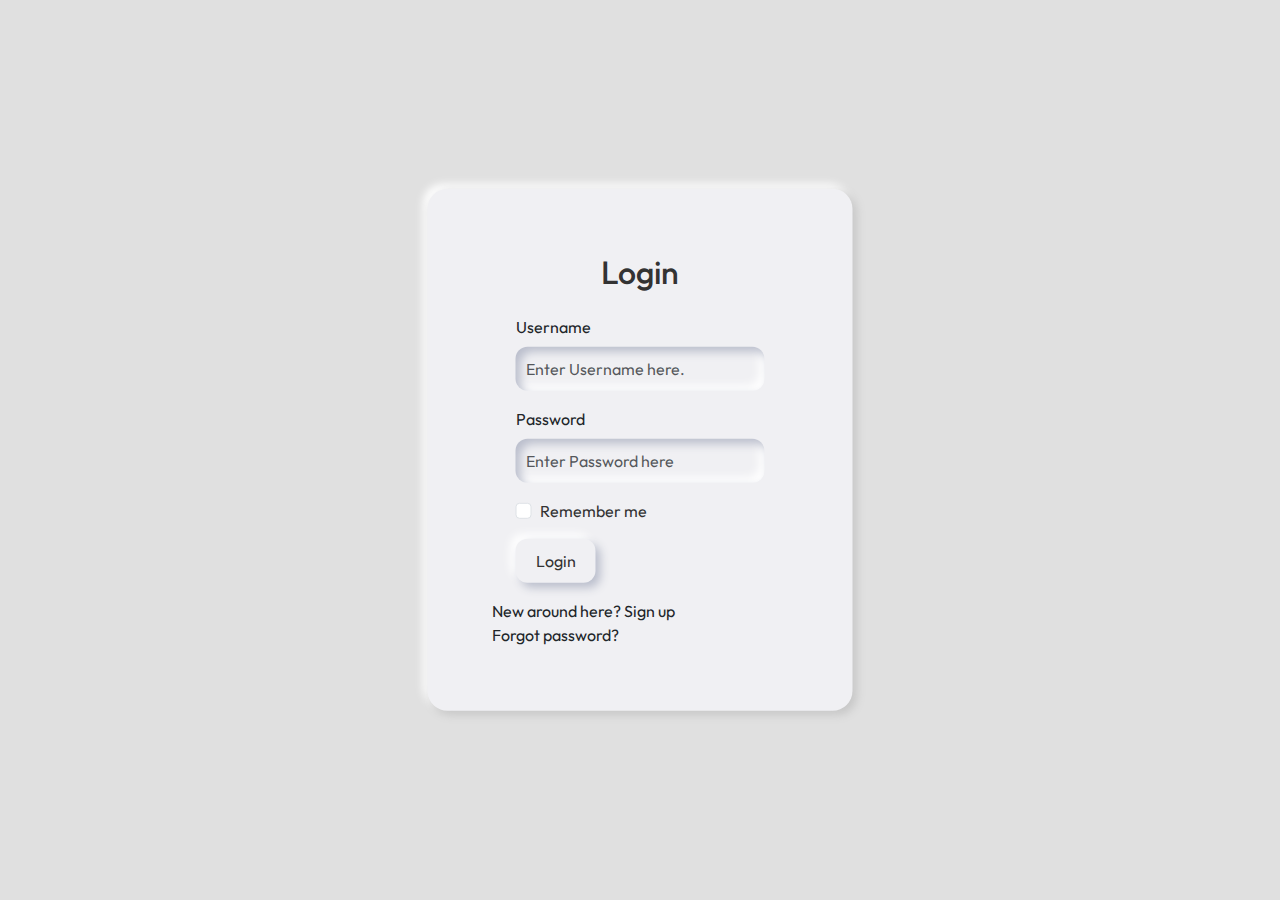
<file: index.html>
<!DOCTYPE html>
<html lang="en">
<head>
    <meta charset="UTF-8">
    <meta name="viewport" content="width=device-width, initial-scale=1.0">
    <link href="https://cdn.jsdelivr.net/npm/bootstrap@5.3.3/dist/css/bootstrap.min.css" rel="stylesheet" integrity="sha384-QWTKZyjpPEjISv5WaRU9OFeRpok6YctnYmDr5pNlyT2bRjXh0JMhjY6hW+ALEwIH" crossorigin="anonymous">
    <script src="https://cdn.jsdelivr.net/npm/bootstrap@5.3.3/dist/js/bootstrap.bundle.min.js" integrity="sha384-YvpcrYf0tY3lHB60NNkmXc5s9fDVZLESaAA55NDzOxhy9GkcIdslK1eN7N6jIeHz" crossorigin="anonymous"></script>
    <link rel="stylesheet" href="style.css">
    <title>Login Page</title>
</head>
<body>
    <div class="login-container">
        <h2>Login</h2>
        <form id="loginForm" onsubmit="return onFormSubmit()" class="px-4 py-3">
          <div class="mb-3">
            <label for="FormUsername" class="form-label">Username</label>
            <input type="text" class="form-control" id="FormUsername" placeholder="Enter Username here." required>
          </div>
          <div class="mb-3">
            <label for="FormPassword" class="form-label">Password</label>
            <input type="password" class="form-control" id="FormPassword" placeholder="Enter Password here" required>
          </div>
          <span id="loginError" style="color: red;"></span>
          <div class="mb-3">
            <div class="form-check">
              <input type="checkbox" class="form-check-input" id="dropdownCheck">
              <label class="form-check-label" for="dropdownCheck">
                Remember me
              </label>
            </div>
          </div>
          <button type="submit" id="login-btn" class="btn btn-primary">Login</button>
        </form>
        <div class="dropdown-divider"></div>
        <a class="dropdown-item" href="#">New around here? Sign up</a>
        <a class="dropdown-item" href="#">Forgot password?</a>
      </div> 
      <script src="script.js"></script>
</body>
</html>
</file>
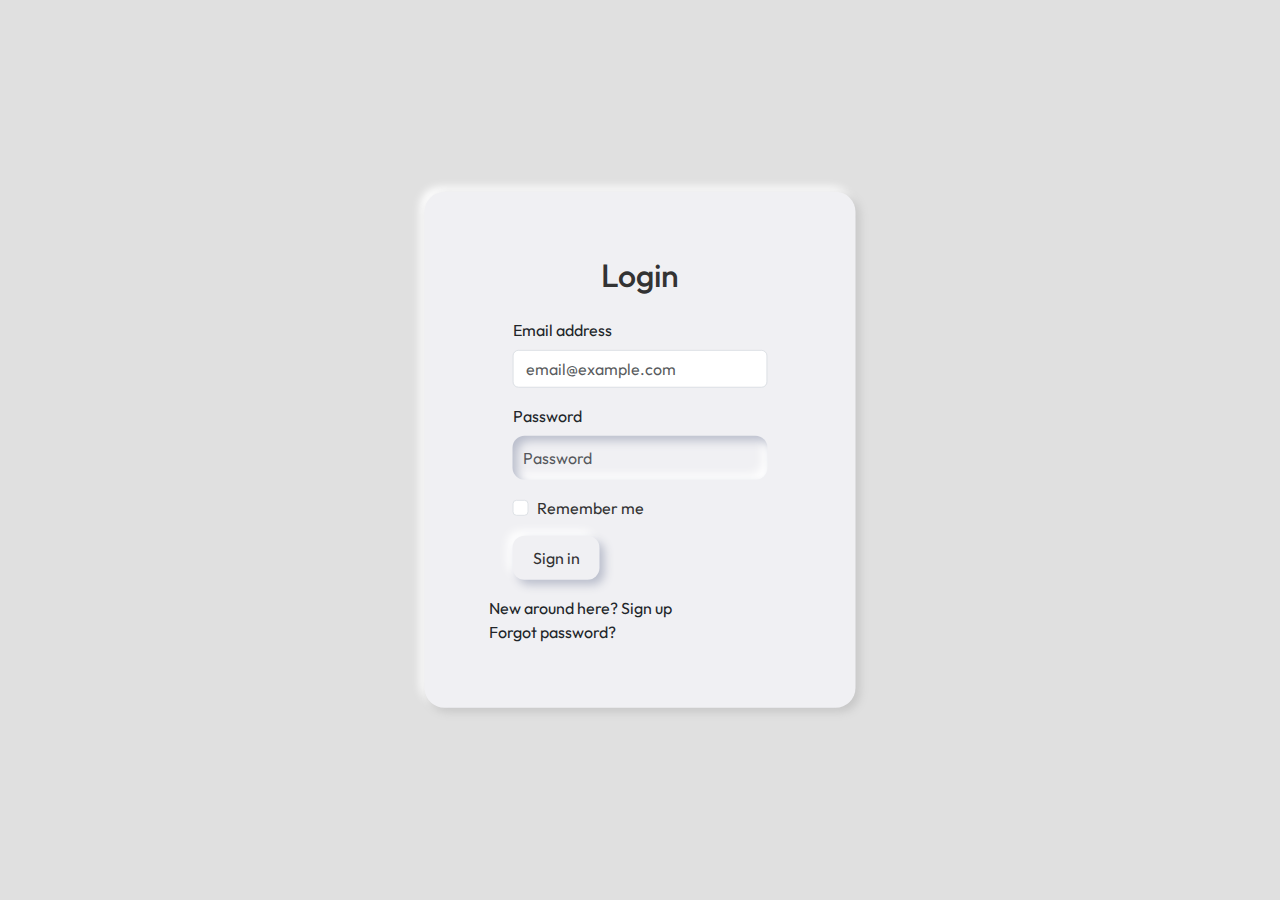
<file: login.html>
<!DOCTYPE html>
<html lang="en">
<head>
    <meta charset="UTF-8">
    <meta name="viewport" content="width=device-width, initial-scale=1.0">
    <link href="https://cdn.jsdelivr.net/npm/bootstrap@5.3.3/dist/css/bootstrap.min.css" rel="stylesheet" integrity="sha384-QWTKZyjpPEjISv5WaRU9OFeRpok6YctnYmDr5pNlyT2bRjXh0JMhjY6hW+ALEwIH" crossorigin="anonymous">
    <script src="https://cdn.jsdelivr.net/npm/bootstrap@5.3.3/dist/js/bootstrap.bundle.min.js" integrity="sha384-YvpcrYf0tY3lHB60NNkmXc5s9fDVZLESaAA55NDzOxhy9GkcIdslK1eN7N6jIeHz" crossorigin="anonymous"></script>
    <link rel="stylesheet" href="style.css">
    <title>Login Page</title>
</head>
<body>
    <div class="login-container">
        <h2>Login</h2>
        <form class="px-4 py-3">
          <div class="mb-3">
            <label for="FormEmail1" class="form-label">Email address</label>
            <input type="email" class="form-control" id="exampleDropdownFormEmail1" placeholder="email@example.com">
          </div>
          <div class="mb-3">
            <label for="FormPassword1" class="form-label">Password</label>
            <input type="password" class="form-control" id="exampleDropdownFormPassword1" placeholder="Password">
          </div>
          <div class="mb-3">
            <div class="form-check">
              <input type="checkbox" class="form-check-input" id="dropdownCheck">
              <label class="form-check-label" for="dropdownCheck">
                Remember me
              </label>
            </div>
          </div>
          <button type="submit" class="btn btn-primary">Sign in</button>
        </form>
        <div class="dropdown-divider"></div>
        <a class="dropdown-item" href="#">New around here? Sign up</a>
        <a class="dropdown-item" href="#">Forgot password?</a>
      </div> 
</body>
</html>
</file>
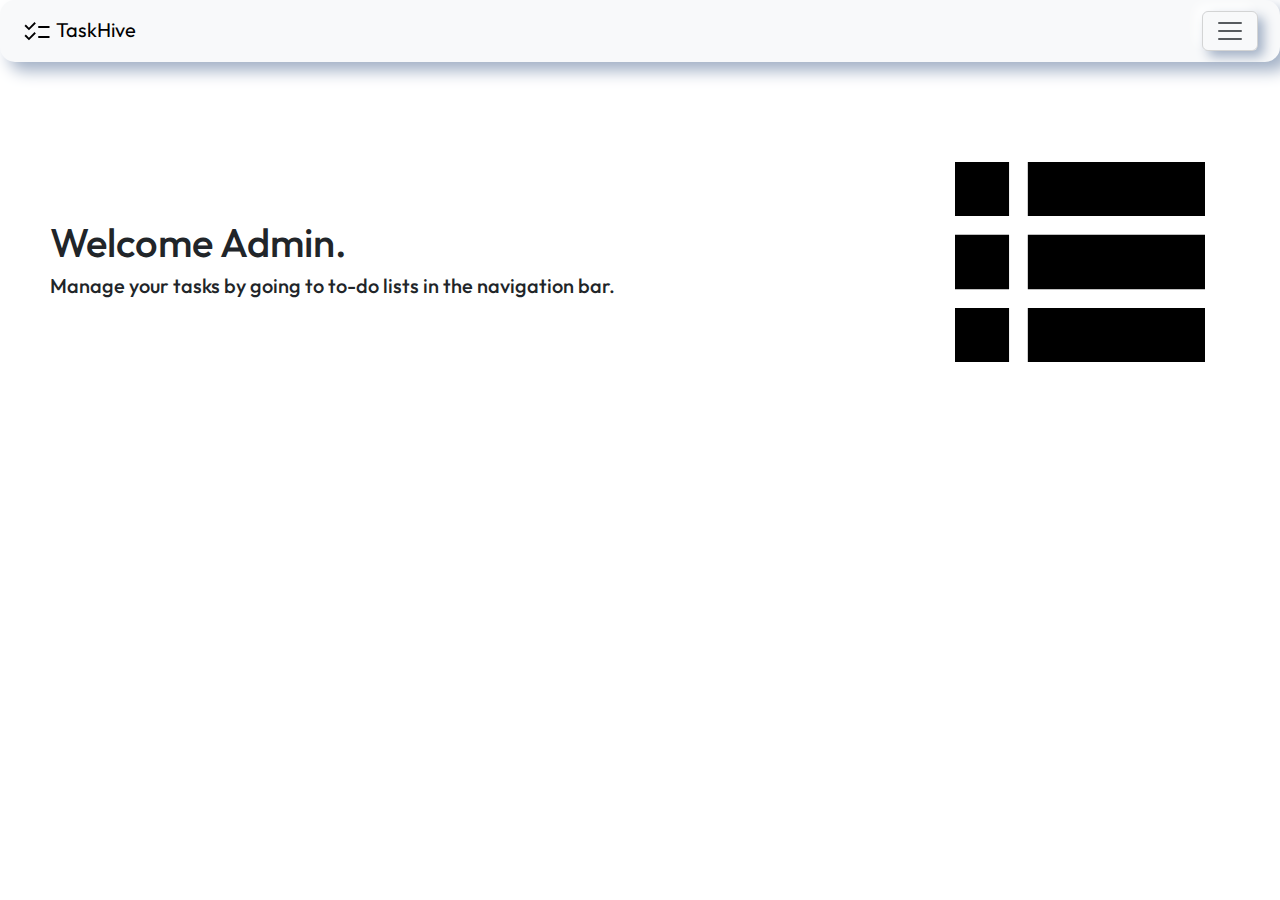
<file: main.html>
<!DOCTYPE html>
<html lang="en">
<head>
    <meta charset="UTF-8">
    <meta name="viewport" content="width=device-width, initial-scale=1.0">
    <link href="https://cdn.jsdelivr.net/npm/bootstrap@5.3.3/dist/css/bootstrap.min.css" rel="stylesheet" integrity="sha384-QWTKZyjpPEjISv5WaRU9OFeRpok6YctnYmDr5pNlyT2bRjXh0JMhjY6hW+ALEwIH" crossorigin="anonymous">
    <script src="https://cdn.jsdelivr.net/npm/bootstrap@5.3.3/dist/js/bootstrap.bundle.min.js" integrity="sha384-YvpcrYf0tY3lHB60NNkmXc5s9fDVZLESaAA55NDzOxhy9GkcIdslK1eN7N6jIeHz" crossorigin="anonymous"></script>
    <link rel="stylesheet" href="main.css">
    <title>TaskHive</title>
</head>
<body>
    <nav class="navbar bg-body-tertiary">
        <div class="container-fluid">
          <a class="navbar-brand" href="#">
            <img src="checklist_60dp_000000_FILL0_wght400_GRAD0_opsz48.svg" alt="Logo" width="30" height="30" class="d-inline-block align-text-top">
            TaskHive
          </a>
          <button class="navbar-toggler" type="button" data-bs-toggle="collapse" data-bs-target="#navbarNav" aria-controls="navbarNav" aria-expanded="false" aria-label="Toggle navigation">
            <span class="navbar-toggler-icon"></span>
          </button>
          <div class="collapse navbar-collapse" id="navbarNav">
            <ul class="navbar-nav">
              <li class="nav-item">
                <a class="nav-link active" aria-current="page" href="todopage.html">To-do Lists</a>
              </li>
              <li class="nav-item">
                <a class="nav-link active" href="index.html">Logout</a>
              </li>
            </ul>
          </div>
        </div>
      </nav>
      <!-- Section-1 -->
      <section class="sec-1"></section>
        <div id="head" class="d-flex align-items-center">
            <div class="headtxt">
                <h1>Welcome Admin.</h1>
                <h5>Manage your tasks by going to to-do lists in the navigation bar.</h5>
            </div>
            <img id="headlogo" src="list.svg" alt="Logo" width="300" height="300" class="d-inline-block align-text-top">
        </div>
    </section>
    <script src="script.js"></script>
</body>
</html>
</file>
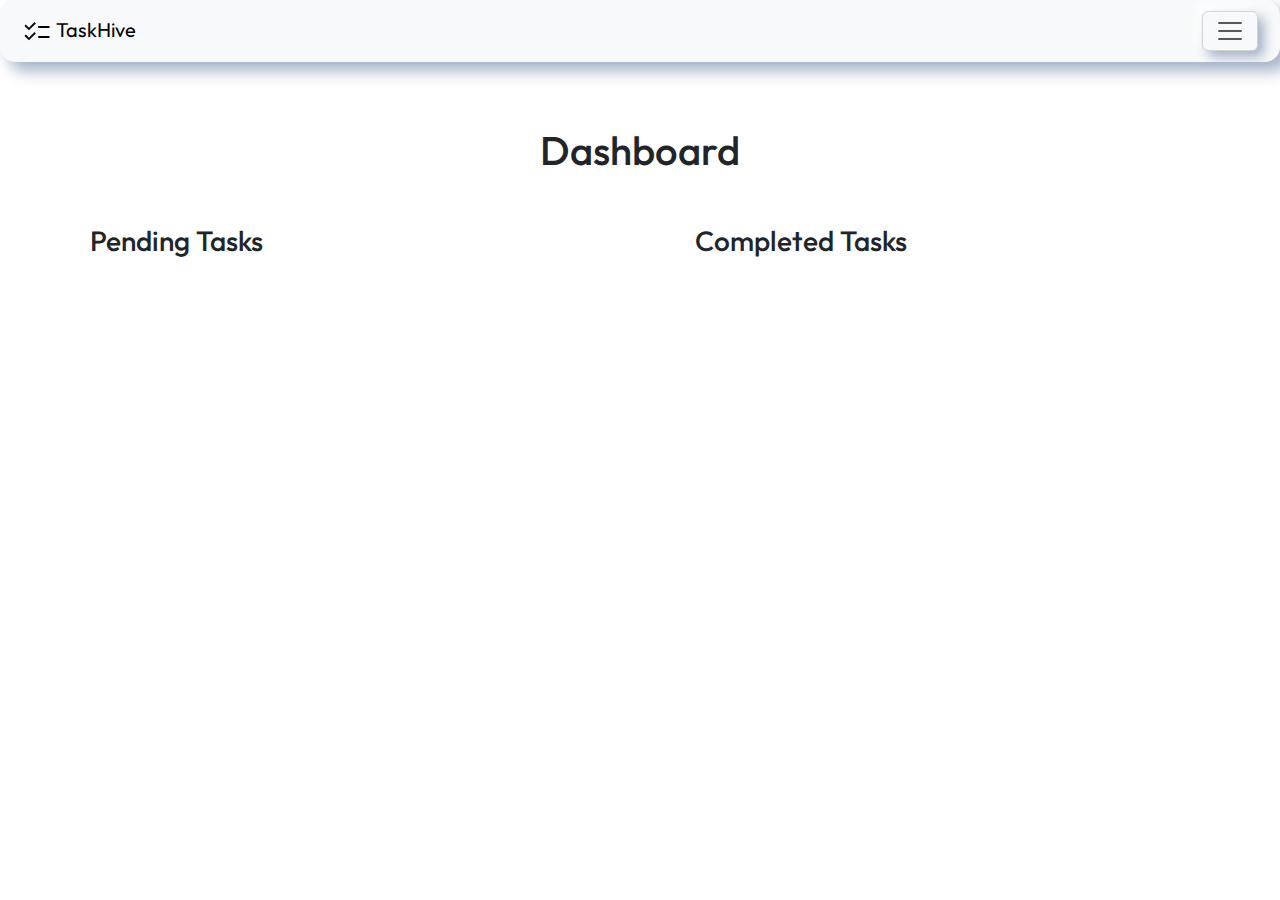
<file: todopage.html>
<!DOCTYPE html>
<html lang="en">
<head>
    <meta charset="UTF-8">
    <meta name="viewport" content="width=device-width, initial-scale=1.0">
    <link href="https://cdn.jsdelivr.net/npm/bootstrap@5.3.3/dist/css/bootstrap.min.css" rel="stylesheet" integrity="sha384-QWTKZyjpPEjISv5WaRU9OFeRpok6YctnYmDr5pNlyT2bRjXh0JMhjY6hW+ALEwIH" crossorigin="anonymous">
    <script src="https://cdn.jsdelivr.net/npm/bootstrap@5.3.3/dist/js/bootstrap.bundle.min.js" integrity="sha384-YvpcrYf0tY3lHB60NNkmXc5s9fDVZLESaAA55NDzOxhy9GkcIdslK1eN7N6jIeHz" crossorigin="anonymous"></script>
    <link rel="stylesheet" href="todo.css">
    <title>To-Do Page</title>
</head>
<body>
    <nav class="navbar bg-body-tertiary">
        <div class="container-fluid">
          <a class="navbar-brand" href="#">
            <img src="checklist_60dp_000000_FILL0_wght400_GRAD0_opsz48.svg" alt="Logo" width="30" height="30" class="d-inline-block align-text-top">
            TaskHive
          </a>
          <button class="navbar-toggler" type="button" data-bs-toggle="collapse" data-bs-target="#navbarNav" aria-controls="navbarNav" aria-expanded="false" aria-label="Toggle navigation">
            <span class="navbar-toggler-icon"></span>
          </button>
          <div class="collapse navbar-collapse" id="navbarNav">
            <ul class="navbar-nav">
              <li class="nav-item">
                <a class="nav-link active" aria-current="page" href="main.html">Back to Home</a>
              </li>
              <li class="nav-item">
                <a class="nav-link active" href="index.html">Logout</a>
              </li>
            </ul>
          </div>
        </div>
      </nav>
      <section id="dashboard">
        <h1 class ="head">Dashboard</h1>
        <div class="container">
            <!-- Pending Tasks Section -->
            <div class="pending-tasks">
              <h3>Pending Tasks</h3>
              <ul class="list-group">
                
              </ul>
            </div>
          
            <!-- Completed Tasks Section -->
            <div class="completed-tasks">
              <h3>Completed Tasks</h3>
              <ul class="list-group">
                
              </ul>
            </div>
          </div>
         <script src="script.js"></script>           
</body>
</html>
</file>
<file: style.css>
@import url('https://fonts.googleapis.com/css2?family=Outfit:wght@100..900&display=swap');

body {
    display: flex;
    justify-content: center;
    align-items: center;
    height: 100vh;
    margin: 0;
    padding: 0;
    background-color: #e0e0e0;
    font-family: "Outfit", sans-serif;

}

.login-container {
    position: absolute;
    top: 50%;
    left: 50%;
    transform: translate(-50%, -50%);
    padding: 5%;
    background-color: #f0f0f3;
    border-radius: 20px;
    box-shadow: 4px 4px 8px #c7c7c7, 
               -4px -4px 8px #ffffff;
    width: fit-content;
    height: min-content;
}

h2 {
    text-align: center;
    color: #333;
}

input[type="text"],
input[type="password"] {
    background-color: #f0f0f3;
    border-radius: 12px;
    border: none;
    padding: 10px;
    box-shadow: inset 5px 5px 10px #babecc,
                inset -5px -5px 10px #ffffff;
}

button.btn-primary {
    background-color: #f0f0f3;
    border: none;
    color: #333;
    padding: 10px 20px;
    border-radius: 12px;
    box-shadow: 5px 5px 10px #babecc,
                -5px -5px 10px #ffffff;
    transition: box-shadow 0.2s ease;
}

button.btn-primary:hover {
    box-shadow: 5px 5px 15px #babecc,
                -5px -5px 15px #ffffff;
}

.form-check-label,
a {
    color: #333;
}

a:hover {
    text-decoration: underline;
}
</file>
<file: main.css>
@import url('https://fonts.googleapis.com/css2?family=Outfit:wght@100..900&display=swap');

body{
font-family: "Outfit", sans-serif;
}
#head {
    display: flex;
    flex-direction: row;
    justify-content: space-between;
    align-items: center;
    gap: 20px; 
    padding: 10px;
    width: 100%; 
    max-width: 1200px;
    height: 400px;
    margin: 0 auto;
}
#headlogo{
    margin-left: auto;
}


.navbar {
    border-radius: 15px;
    background-color: #e0e5ec;
    box-shadow: 9px 9px 16px #a3b1c6, -9px -9px 16px #ffffff;
    padding: 10px;
}

.navbar-toggler {
    box-shadow: 6px 6px 12px #a3b1c6, -6px -6px 12px #ffffff;
}

.nav-link {
    font-weight: bold;
    color: #555;
    transition: all 0.3s ease;
}

.nav-link:hover {
    color: #333;
    box-shadow: 6px 6px 12px #a3b1c6, -6px -6px 12px #ffffff;
    padding: 5px;
    border-radius: 10px;
}
</file>
<file: todo.css>
@import url('https://fonts.googleapis.com/css2?family=Outfit:wght@100..900&display=swap');

body{
font-family: "Outfit", sans-serif;
margin: 0;
padding: 0;
}
.navbar {
    border-radius: 15px;
    background-color: #e0e5ec;
    box-shadow: 9px 9px 16px #a3b1c6, -9px -9px 16px #ffffff;
    padding: 10px;
}

.navbar-toggler {
    box-shadow: 6px 6px 12px #a3b1c6, -6px -6px 12px #ffffff;
}

.nav-link {
    font-weight: bold;
    color: #555;
    transition: all 0.3s ease;
}

.nav-link:hover {
    color: #333;
    box-shadow: 6px 6px 12px #a3b1c6, -6px -6px 12px #ffffff;
    padding: 5px;
    border-radius: 10px;
}

/* Dashboard */
#dashboard{
    margin: auto;
    padding: 5%;
    width:auto;
    height: max-content;
}
.head{
    text-align: center;
}
.pending-tasks{
    margin-top: 2%;
}
.completed-tasks{
    margin-top: 2%;
}

.container {
    display: flex;
    justify-content: space-between;
    padding: 20px;
  }

  
  .pending-tasks, .completed-tasks {
    width: 45%;
  }
  
  .list-group-item {
    display: flex;
    justify-content: space-between;
    align-items: center;
  }
  
  h3 {
    margin-bottom: 15px;
  }
</file>
